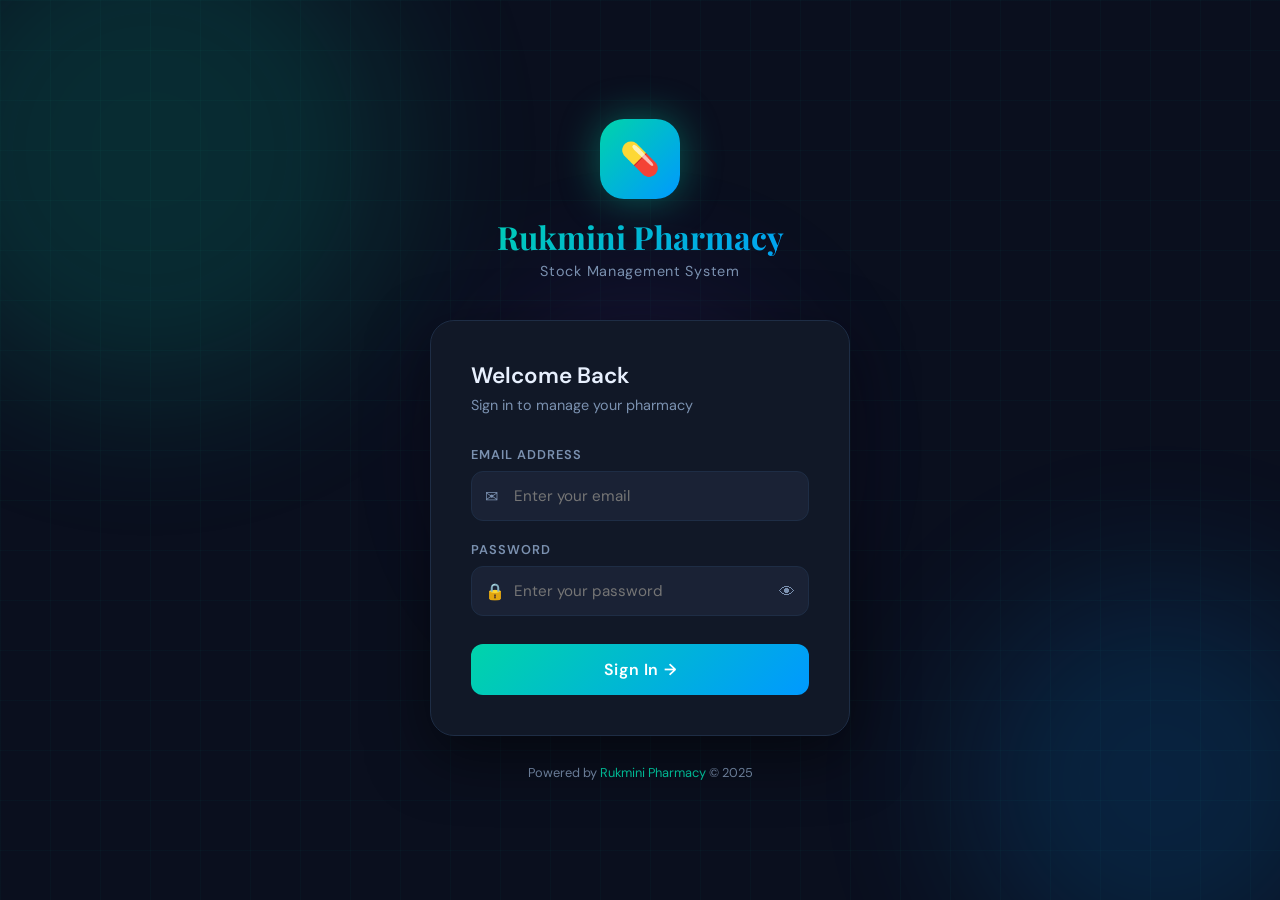
<file: index.html>
<!DOCTYPE html>
<html lang="en">
<head>
<meta charset="UTF-8"/>
<meta name="viewport" content="width=device-width,initial-scale=1.0"/>
<title>Rukmini Pharmacy — Login</title>
<link rel="icon" href="pp.png">
<link href="https://fonts.googleapis.com/css2?family=Playfair+Display:wght@600;700&family=DM+Sans:wght@300;400;500;600&display=swap" rel="stylesheet"/>
<style>
  :root{
    --bg:#0a0f1e;--surface:#111827;--surface2:#1a2235;--border:#1e2d45;
    --accent:#00d4aa;--accent2:#0099ff;--danger:#ff4d6d;--warn:#ffb703;
    --text:#e8f0fe;--muted:#7b91b0;--white:#ffffff;
    --grad:linear-gradient(135deg,#00d4aa,#0099ff);
  }
  *{margin:0;padding:0;box-sizing:border-box;}
  body{
    font-family:'DM Sans',sans-serif;background:var(--bg);color:var(--text);
    min-height:100vh;display:flex;align-items:center;justify-content:center;
    position:relative;overflow:hidden;
  }
  /* Animated BG */
  .bg-anim{position:fixed;inset:0;z-index:0;pointer-events:none;}
  .orb{position:absolute;border-radius:50%;filter:blur(80px);opacity:.15;animation:float 8s ease-in-out infinite;}
  .orb1{width:500px;height:500px;background:#00d4aa;top:-100px;left:-100px;animation-delay:0s;}
  .orb2{width:400px;height:400px;background:#0099ff;bottom:-80px;right:-80px;animation-delay:3s;}
  .orb3{width:300px;height:300px;background:#7c3aed;top:50%;left:50%;transform:translate(-50%,-50%);animation-delay:1.5s;}
  @keyframes float{0%,100%{transform:translateY(0) scale(1);}50%{transform:translateY(-30px) scale(1.05);}}
  /* Grid overlay */
  body::before{
    content:'';position:fixed;inset:0;
    background-image:linear-gradient(rgba(0,212,170,.03) 1px,transparent 1px),linear-gradient(90deg,rgba(0,212,170,.03) 1px,transparent 1px);
    background-size:50px 50px;z-index:0;
  }
  .login-wrap{position:relative;z-index:1;width:100%;max-width:460px;padding:20px;}
  .logo-area{text-align:center;margin-bottom:40px;}
  .logo-icon{
    width:80px;height:80px;background:var(--grad);border-radius:24px;
    display:flex;align-items:center;justify-content:center;
    font-size:32px;margin:0 auto 16px;
    box-shadow:0 0 40px rgba(0,212,170,.4);
    animation:pulse 3s ease-in-out infinite;
  }
  @keyframes pulse{0%,100%{box-shadow:0 0 40px rgba(0,212,170,.4);}50%{box-shadow:0 0 60px rgba(0,212,170,.7);}}
  .logo-area h1{
    font-family:'Playfair Display',serif;font-size:2rem;
    background:var(--grad);-webkit-background-clip:text;-webkit-text-fill-color:transparent;
  }
  .logo-area p{color:var(--muted);font-size:.9rem;margin-top:4px;letter-spacing:.05em;}
  .card{
    background:var(--surface);border:1px solid var(--border);border-radius:24px;
    padding:40px;box-shadow:0 20px 60px rgba(0,0,0,.5);
    backdrop-filter:blur(20px);
  }
  .card h2{font-size:1.4rem;font-weight:600;margin-bottom:6px;}
  .card p.sub{color:var(--muted);font-size:.9rem;margin-bottom:32px;}
  .field{margin-bottom:20px;}
  .field label{display:block;font-size:.8rem;font-weight:600;color:var(--muted);letter-spacing:.08em;text-transform:uppercase;margin-bottom:8px;}
  .input-wrap{position:relative;}
  .input-wrap .icon{position:absolute;left:14px;top:50%;transform:translateY(-50%);color:var(--muted);font-size:16px;}
  .input-wrap input{
    width:100%;background:var(--surface2);border:1px solid var(--border);border-radius:12px;
    color:var(--text);font-family:'DM Sans',sans-serif;font-size:.95rem;
    padding:14px 14px 14px 42px;transition:.3s;
  }
  .input-wrap input:focus{outline:none;border-color:var(--accent);box-shadow:0 0 0 3px rgba(0,212,170,.15);}
  .toggle-pw{position:absolute;right:14px;top:50%;transform:translateY(-50%);cursor:pointer;color:var(--muted);transition:.2s;}
  .toggle-pw:hover{color:var(--accent);}
  .btn-login{
    width:100%;padding:15px;border:none;border-radius:12px;
    background:var(--grad);color:#fff;font-family:'DM Sans',sans-serif;
    font-size:1rem;font-weight:600;cursor:pointer;letter-spacing:.04em;
    transition:.3s;position:relative;overflow:hidden;margin-top:8px;
  }
  .btn-login::before{
    content:'';position:absolute;inset:0;background:linear-gradient(135deg,rgba(255,255,255,.2),transparent);
    opacity:0;transition:.3s;
  }
  .btn-login:hover::before{opacity:1;}
  .btn-login:hover{transform:translateY(-2px);box-shadow:0 10px 30px rgba(0,212,170,.4);}
  .btn-login:active{transform:translateY(0);}
  .error-msg{
    background:rgba(255,77,109,.1);border:1px solid rgba(255,77,109,.3);
    border-radius:10px;padding:12px 16px;color:var(--danger);
    font-size:.87rem;margin-top:16px;display:none;text-align:center;
  }
  .footer-note{text-align:center;margin-top:28px;color:var(--muted);font-size:.8rem;}
  .footer-note span{color:var(--accent);}
  @media(max-width:500px){.card{padding:28px 22px;}}
</style>
</head>
<body>
<div class="bg-anim">
  <div class="orb orb1"></div>
  <div class="orb orb2"></div>
  <div class="orb orb3"></div>
</div>
<div class="login-wrap">
  <div class="logo-area">
    <div class="logo-icon">💊</div>
    <h1>Rukmini Pharmacy</h1>
    <p>Stock Management System</p>
  </div>
  <div class="card">
    <h2>Welcome Back</h2>
    <p class="sub">Sign in to manage your pharmacy</p>
    <div class="field">
      <label>Email Address</label>
      <div class="input-wrap">
        <span class="icon">✉</span>
        <input type="email" id="email" placeholder="Enter your email" autocomplete="email"/>
      </div>
    </div>
    <div class="field">
      <label>Password</label>
      <div class="input-wrap">
        <span class="icon">🔒</span>
        <input type="password" id="password" placeholder="Enter your password"/>
        <span class="toggle-pw" onclick="togglePw()" id="eyeIcon">👁</span>
      </div>
    </div>
    <button class="btn-login" onclick="doLogin()">Sign In →</button>
    <div class="error-msg" id="errMsg">❌ Invalid email or password. Please try again.</div>
  </div>
  <div class="footer-note">Powered by <span>Rukmini Pharmacy</span> © 2025</div>
</div>
<script>
  const CREDS={email:'saivenkatachala@gmail.com',pass:'pharma.sasi@17'};
  function togglePw(){
    const p=document.getElementById('password');
    const eye=document.getElementById('eyeIcon');
    if(p.type==='password'){p.type='text';eye.textContent='🙈';}
    else{p.type='password';eye.textContent='👁';}
  }
  function doLogin(){
    const e=document.getElementById('email').value.trim();
    const p=document.getElementById('password').value;
    const err=document.getElementById('errMsg');
    if(e===CREDS.email&&p===CREDS.pass){
      sessionStorage.setItem('rp_auth','1');
      window.location.href='dashboard.html';
    } else {
      err.style.display='block';
      setTimeout(()=>err.style.display='none',3000);
    }
  }
  document.addEventListener('keydown',e=>{if(e.key==='Enter')doLogin();});
  if(sessionStorage.getItem('rp_auth')==='1')window.location.href='dashboard.html';
</script>
</body>
</html>
</file>
<file: rp-styles.css>
/* ============================================================
   Rukmini Pharmacy — Shared Stylesheet
   ============================================================ */

/* ---------- Google Fonts ---------- */
@import url('https://fonts.googleapis.com/css2?family=Playfair+Display:wght@600;700&family=DM+Sans:ital,wght@0,300;0,400;0,500;0,600;1,400&family=JetBrains+Mono:wght@400;500&display=swap');

/* ---------- Dark / Light Tokens ---------- */
:root,[data-theme="dark"]{
  --bg:#070d1a;--surface:#0d1526;--surface2:#111e35;--surface3:#162440;
  --border:#1a2d4a;--border2:#243652;
  --accent:#00d4aa;--accent2:#0099ff;--accent3:#7c3aed;
  --danger:#ff4d6d;--warn:#ffb703;--success:#22c55e;--info:#38bdf8;
  --text:#e8f0fe;--text2:#a8bcd8;--muted:#5a7599;
  --card-shadow:0 4px 30px rgba(0,0,0,.5);
  --grad:linear-gradient(135deg,#00d4aa,#0099ff);
  --grad2:linear-gradient(135deg,#7c3aed,#0099ff);
}
[data-theme="light"]{
  --bg:#f0f4ff;--surface:#ffffff;--surface2:#f5f8ff;--surface3:#ebf0fd;
  --border:#d4ddf0;--border2:#c4d0e8;
  --accent:#008a6e;--accent2:#0066cc;--accent3:#6d28d9;
  --danger:#dc2626;--warn:#d97706;--success:#16a34a;--info:#0284c7;
  --text:#0f1f38;--text2:#3d5a80;--muted:#8a9ab8;
  --card-shadow:0 4px 20px rgba(0,0,0,.08);
  --grad:linear-gradient(135deg,#008a6e,#0066cc);
  --grad2:linear-gradient(135deg,#6d28d9,#0066cc);
}

/* ---------- Reset ---------- */
*{margin:0;padding:0;box-sizing:border-box;}
html{scroll-behavior:smooth;}
body{
  font-family:'DM Sans',sans-serif;background:var(--bg);color:var(--text);
  min-height:100vh;transition:background .3s,color .3s;
}

/* ---------- Scrollbar ---------- */
::-webkit-scrollbar{width:6px;height:6px;}
::-webkit-scrollbar-track{background:var(--surface);}
::-webkit-scrollbar-thumb{background:var(--border2);border-radius:3px;}
::-webkit-scrollbar-thumb:hover{background:var(--accent);}

/* ---------- Navbar ---------- */
.navbar{
  position:fixed;top:0;left:0;right:0;z-index:1000;
  background:rgba(7,13,26,.85);backdrop-filter:blur(20px);
  border-bottom:1px solid var(--border);height:64px;
  display:flex;align-items:center;padding:0 24px;gap:16px;
}
[data-theme="light"] .navbar{background:rgba(240,244,255,.9);}
.navbar-brand{display:flex;align-items:center;gap:10px;text-decoration:none;flex-shrink:0;}
.navbar-brand .brand-icon{
  width:38px;height:38px;background:var(--grad);border-radius:10px;
  display:flex;align-items:center;justify-content:center;font-size:18px;
}
.navbar-brand span{
  font-family:'Playfair Display',serif;font-size:1.1rem;
  background:var(--grad);-webkit-background-clip:text;-webkit-text-fill-color:transparent;
  white-space:nowrap;
}
.navbar-nav{display:flex;align-items:center;gap:4px;flex:1;overflow-x:auto;padding:0 8px;}
.navbar-nav::-webkit-scrollbar{height:0;}
.nav-link{
  display:flex;align-items:center;gap:6px;padding:8px 14px;border-radius:10px;
  text-decoration:none;color:var(--text2);font-size:.88rem;font-weight:500;
  white-space:nowrap;transition:.2s;border:1px solid transparent;
}
.nav-link:hover{background:var(--surface2);color:var(--text);border-color:var(--border);}
.nav-link.active{background:rgba(0,212,170,.12);color:var(--accent);border-color:rgba(0,212,170,.25);}
.nav-link .badge{
  background:var(--danger);color:#fff;border-radius:10px;
  font-size:.7rem;font-weight:700;padding:1px 6px;min-width:18px;text-align:center;
}
.navbar-right{display:flex;align-items:center;gap:10px;flex-shrink:0;}
.theme-btn{
  width:36px;height:36px;border-radius:50%;border:1px solid var(--border);
  background:var(--surface2);color:var(--text);cursor:pointer;font-size:16px;
  display:flex;align-items:center;justify-content:center;transition:.2s;
}
.theme-btn:hover{border-color:var(--accent);}
.logout-btn{
  padding:7px 14px;border-radius:10px;border:1px solid var(--border);
  background:transparent;color:var(--text2);cursor:pointer;
  font-family:'DM Sans',sans-serif;font-size:.85rem;font-weight:500;transition:.2s;
}
.logout-btn:hover{border-color:var(--danger);color:var(--danger);}

/* ---------- Layout ---------- */
.page{padding-top:84px;min-height:100vh;}
.container{max-width:1400px;margin:0 auto;padding:24px;}
.page-header{margin-bottom:28px;}
.page-header h1{font-family:'Playfair Display',serif;font-size:1.8rem;font-weight:700;}
.page-header p{color:var(--muted);margin-top:4px;}

/* ---------- Cards ---------- */
.card{
  background:var(--surface);border:1px solid var(--border);border-radius:16px;
  box-shadow:var(--card-shadow);
}
.card-header{
  padding:20px 24px 0;display:flex;align-items:center;
  justify-content:space-between;gap:12px;
}
.card-title{font-size:1rem;font-weight:600;}
.card-body{padding:20px 24px 24px;}

/* ---------- Forms ---------- */
.form-grid{display:grid;gap:18px;}
.form-grid-2{grid-template-columns:1fr 1fr;}
.form-grid-3{grid-template-columns:1fr 1fr 1fr;}
@media(max-width:700px){.form-grid-2,.form-grid-3{grid-template-columns:1fr;}}
.field{display:flex;flex-direction:column;gap:6px;}
.field label{font-size:.78rem;font-weight:600;color:var(--muted);text-transform:uppercase;letter-spacing:.07em;}
.field input,.field select,.field textarea{
  background:var(--surface2);border:1px solid var(--border);border-radius:10px;
  color:var(--text);font-family:'DM Sans',sans-serif;font-size:.92rem;
  padding:11px 14px;transition:.2s;width:100%;
}
.field input:focus,.field select:focus,.field textarea:focus{
  outline:none;border-color:var(--accent);box-shadow:0 0 0 3px rgba(0,212,170,.12);
}
.field select option{background:var(--surface);}
.field textarea{resize:vertical;min-height:90px;}

/* ---------- Buttons ---------- */
.btn{
  display:inline-flex;align-items:center;gap:6px;padding:10px 20px;
  border-radius:10px;border:none;cursor:pointer;font-family:'DM Sans',sans-serif;
  font-size:.9rem;font-weight:600;transition:.2s;text-decoration:none;
}
.btn:hover{transform:translateY(-1px);}
.btn:active{transform:translateY(0);}
.btn-primary{background:var(--grad);color:#fff;box-shadow:0 4px 15px rgba(0,212,170,.25);}
.btn-primary:hover{box-shadow:0 6px 25px rgba(0,212,170,.4);}
.btn-secondary{background:var(--surface2);color:var(--text);border:1px solid var(--border);}
.btn-secondary:hover{border-color:var(--accent);color:var(--accent);}
.btn-danger{background:rgba(255,77,109,.12);color:var(--danger);border:1px solid rgba(255,77,109,.3);}
.btn-danger:hover{background:rgba(255,77,109,.2);}
.btn-warn{background:rgba(255,183,3,.12);color:var(--warn);border:1px solid rgba(255,183,3,.3);}
.btn-success{background:rgba(34,197,94,.12);color:var(--success);border:1px solid rgba(34,197,94,.3);}
.btn-sm{padding:6px 12px;font-size:.8rem;}
.btn-icon{padding:7px;width:32px;height:32px;justify-content:center;}

/* ---------- Tables ---------- */
.table-wrap{overflow-x:auto;border-radius:12px;}
table{width:100%;border-collapse:collapse;font-size:.88rem;}
thead tr{background:var(--surface2);}
thead th{
  padding:12px 16px;text-align:left;font-size:.76rem;font-weight:600;
  color:var(--muted);text-transform:uppercase;letter-spacing:.08em;
  border-bottom:1px solid var(--border);white-space:nowrap;
}
tbody tr{border-bottom:1px solid var(--border);transition:.15s;}
tbody tr:last-child{border-bottom:none;}
tbody tr:hover{background:var(--surface2);}
tbody td{padding:12px 16px;vertical-align:middle;}

/* ---------- Badges ---------- */
.badge{
  display:inline-flex;align-items:center;gap:4px;
  padding:3px 10px;border-radius:20px;font-size:.75rem;font-weight:600;
}
.badge-success{background:rgba(34,197,94,.12);color:var(--success);}
.badge-warn{background:rgba(255,183,3,.12);color:var(--warn);}
.badge-danger{background:rgba(255,77,109,.12);color:var(--danger);}
.badge-info{background:rgba(56,189,248,.12);color:var(--info);}
.badge-muted{background:var(--surface2);color:var(--muted);}

/* ---------- Alert cards ---------- */
.alert-card{
  border-radius:12px;padding:14px 16px;display:flex;align-items:center;gap:12px;
  border:1px solid;margin-bottom:10px;
}
.alert-card.danger{background:rgba(255,77,109,.08);border-color:rgba(255,77,109,.25);color:var(--danger);}
.alert-card.warn{background:rgba(255,183,3,.08);border-color:rgba(255,183,3,.25);color:var(--warn);}
.alert-card.info{background:rgba(56,189,248,.08);border-color:rgba(56,189,248,.25);color:var(--info);}
.alert-card .alert-icon{font-size:18px;flex-shrink:0;}
.alert-card .alert-msg{flex:1;font-size:.88rem;}
.alert-card .alert-dismiss{cursor:pointer;opacity:.6;transition:.2s;font-size:16px;flex-shrink:0;}
.alert-card .alert-dismiss:hover{opacity:1;}

/* ---------- Stat cards ---------- */
.stat-grid{display:grid;grid-template-columns:repeat(auto-fit,minmax(180px,1fr));gap:16px;margin-bottom:24px;}
.stat-card{
  background:var(--surface);border:1px solid var(--border);border-radius:14px;
  padding:20px;display:flex;flex-direction:column;gap:8px;
  box-shadow:var(--card-shadow);transition:.2s;
}
.stat-card:hover{border-color:var(--accent);transform:translateY(-2px);}
.stat-card .stat-icon{font-size:24px;}
.stat-card .stat-val{font-family:'Playfair Display',serif;font-size:2rem;font-weight:700;line-height:1;}
.stat-card .stat-lbl{font-size:.8rem;color:var(--muted);}
.stat-card .stat-val.accent{background:var(--grad);-webkit-background-clip:text;-webkit-text-fill-color:transparent;}

/* ---------- Modal ---------- */
.modal-overlay{
  position:fixed;inset:0;background:rgba(0,0,0,.7);backdrop-filter:blur(6px);
  z-index:2000;display:flex;align-items:center;justify-content:center;
  padding:20px;opacity:0;pointer-events:none;transition:.25s;
}
.modal-overlay.open{opacity:1;pointer-events:all;}
.modal{
  background:var(--surface);border:1px solid var(--border);border-radius:20px;
  padding:32px;max-width:560px;width:100%;box-shadow:0 20px 60px rgba(0,0,0,.6);
  transform:translateY(20px) scale(.97);transition:.25s;
}
.modal-overlay.open .modal{transform:translateY(0) scale(1);}
.modal-header{display:flex;align-items:center;justify-content:space-between;margin-bottom:20px;}
.modal-header h3{font-size:1.1rem;font-weight:600;}
.modal-close{cursor:pointer;color:var(--muted);font-size:20px;transition:.2s;}
.modal-close:hover{color:var(--danger);}

/* ---------- Popup (auto) ---------- */
.popup-overlay{
  position:fixed;inset:0;background:rgba(0,0,0,.6);backdrop-filter:blur(4px);
  z-index:3000;display:flex;align-items:center;justify-content:center;padding:20px;
  opacity:0;pointer-events:none;transition:.2s;
}
.popup-overlay.open{opacity:1;pointer-events:all;}
.popup-box{
  background:var(--surface);border-radius:20px;padding:32px;max-width:440px;width:100%;
  text-align:center;box-shadow:0 20px 60px rgba(0,0,0,.7);
  transform:scale(.9);transition:.25s;
}
.popup-overlay.open .popup-box{transform:scale(1);}
.popup-icon{font-size:48px;margin-bottom:12px;}
.popup-title{font-size:1.2rem;font-weight:700;margin-bottom:8px;}
.popup-msg{color:var(--text2);font-size:.9rem;line-height:1.6;margin-bottom:20px;}

/* ---------- Toast ---------- */
.rp-toast{
  position:fixed;bottom:24px;right:24px;z-index:9999;
  background:var(--surface);border:1px solid var(--border);border-radius:12px;
  padding:12px 20px;font-size:.88rem;box-shadow:0 8px 24px rgba(0,0,0,.4);
  transform:translateX(120%);transition:.35s cubic-bezier(.34,1.56,.64,1);max-width:340px;
}
.rp-toast.show{transform:translateX(0);}
.rp-toast--success{border-left:3px solid var(--success);}
.rp-toast--error{border-left:3px solid var(--danger);}
.rp-toast--warn{border-left:3px solid var(--warn);}
.rp-toast--info{border-left:3px solid var(--info);}

/* ---------- Search / Filter bar ---------- */
.toolbar{display:flex;align-items:center;gap:10px;flex-wrap:wrap;margin-bottom:18px;}
.search-box{
  display:flex;align-items:center;gap:8px;background:var(--surface2);
  border:1px solid var(--border);border-radius:10px;padding:9px 14px;
  flex:1;min-width:200px;
}
.search-box input{
  background:none;border:none;outline:none;color:var(--text);
  font-family:'DM Sans',sans-serif;font-size:.9rem;width:100%;
}
.search-box .search-icon{color:var(--muted);}

/* ---------- Pagination ---------- */
.pagination{display:flex;align-items:center;gap:8px;justify-content:center;margin-top:20px;flex-wrap:wrap;}
.page-btn{
  padding:7px 13px;border-radius:8px;border:1px solid var(--border);
  background:var(--surface2);color:var(--text2);cursor:pointer;font-size:.85rem;
  font-family:'DM Sans',sans-serif;transition:.2s;
}
.page-btn:hover,.page-btn.active{border-color:var(--accent);color:var(--accent);}
.page-info{color:var(--muted);font-size:.85rem;}

/* ---------- Per-page select ---------- */
.per-page-wrap{display:flex;align-items:center;gap:8px;color:var(--muted);font-size:.85rem;}
.per-page-wrap select{
  background:var(--surface2);border:1px solid var(--border);border-radius:8px;
  color:var(--text);padding:6px 10px;font-family:'DM Sans',sans-serif;font-size:.85rem;
}

/* ---------- Status dot ---------- */
.status-dot{width:8px;height:8px;border-radius:50%;display:inline-block;margin-right:6px;}
.dot-green{background:var(--success);}
.dot-yellow{background:var(--warn);}
.dot-red{background:var(--danger);}

/* ---------- Misc ---------- */
.empty-state{text-align:center;padding:48px 20px;color:var(--muted);}
.empty-state .empty-icon{font-size:48px;margin-bottom:12px;}
.empty-state p{font-size:.9rem;}
.section-sep{height:1px;background:var(--border);margin:20px 0;}
.flex-end{display:flex;justify-content:flex-end;gap:10px;margin-top:20px;}
.mono{font-family:'JetBrains Mono',monospace;}

/* ---------- Responsive tweaks ---------- */
@media(max-width:768px){
  .navbar-brand span{display:none;}
  .nav-link .nav-text{display:none;}
  .container{padding:16px;}
  .form-grid-2,.form-grid-3{grid-template-columns:1fr;}
}

/* ---------- Extra nav items scroll on mobile ---------- */
@media(max-width:900px){
  .navbar-nav{
    -webkit-overflow-scrolling:touch;
    scrollbar-width:none;
    gap:2px;
  }
  .nav-link{padding:7px 10px;font-size:.82rem;}
}
@media(max-width:600px){
  .navbar{padding:0 12px;gap:8px;}
  .nav-link{padding:6px 8px;}
  .navbar-right{gap:6px;}
  .logout-btn{padding:6px 10px;font-size:.8rem;}
}

/* ---------- Print global reset ---------- */
@media print{
  .navbar,.page-header{display:none!important;}
  .page{padding-top:0!important;}
}

/* ---------- Scan page specific ---------- */
.scan-upload-zone{
  border:2px dashed var(--border);border-radius:14px;
  padding:36px 24px;text-align:center;cursor:pointer;
  transition:.25s;background:var(--surface2);
}
.scan-upload-zone:hover{border-color:var(--accent);background:rgba(0,212,170,.04);}
.scan-upload-zone.drag-over{border-color:var(--accent);background:rgba(0,212,170,.08);}

/* ---------- Verify step cards ---------- */
.verify-approved{border-left:3px solid var(--success)!important;}
.verify-rejected{border-left:3px solid var(--danger)!important;opacity:.55;}
</file>
